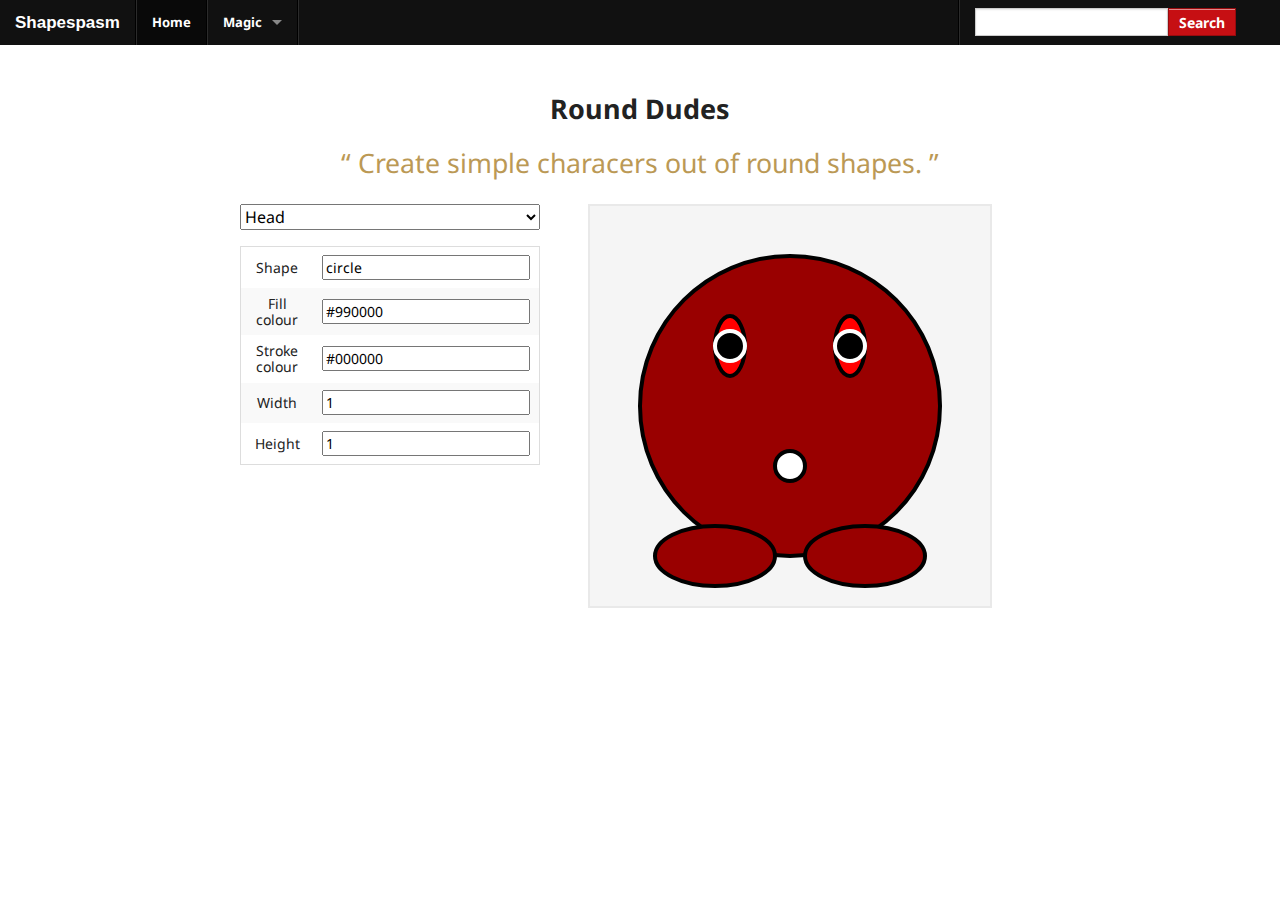
<file: app/index.html>
<!doctype html>
<html lang="en" ng-app="canmango">
<head>
  <meta charset="utf-8">
  <title>Shapespasm - Canvas experiments</title>
	<!-- If you are using CSS version, only link these 2 files, you may add app.css to use for your overrides if you like. -->
		<link rel="stylesheet" href="css/normalize.css" />
		<link rel="stylesheet" href="css/foundation.css" />

		<!-- If you are using the gem version, you need this only -->
		<link rel="stylesheet" href="css/app.css" />

		<script src="js/vendor/custom.modernizr.js"></script>

	<link href='http://fonts.googleapis.com/css?family=Droid+Sans' rel='stylesheet' type='text/css'>
	<link rel="stylesheet" type="text/css" href="css/style.css" />
</head>
<body>
	<div ng-include src="'partials/topbar.html'"></div>

	<div class="content">
  	<div ng-view></div>
	</div>

  <!-- In production use:
  <script src="//ajax.googleapis.com/ajax/libs/angularjs/1.0.7/angular.min.js"></script>
  -->
  <script src="lib/angular/angular.js"></script>
	<script src="js/vendor/easeljs-0.6.1.min.js"></script>
	<script src="js/vendor/three.js"></script> 
	<script src="js/vendor/amplify.store.min.js"></script>
  <script src="js/gameutil.js"></script>
  <script src="js/physii/vector.js"></script>
  <script src="js/physii/matrix.js"></script>
  <script src="js/futilitybelt/dev.js"></script>
  <script src="js/futilitybelt/timing.js"></script>
  <script src="js/futilitybelt/ui.js"></script>
  <script src="js/shaper.js"></script>
  <script src="js/shaper-ui.js"></script>
  <script src="js/shapespasm.js"></script>
  <script src="js/round-dude.js"></script>
  <script src="js/room.js"></script>
  <script src="js/shapin-safari.js"></script>
  <script src="js/walkabout.js"></script>
  <script src="js/threeworld.js"></script>
  <script src="js/app.js"></script>
  <script src="js/services.js"></script>
  <script src="js/controllers.js"></script>
  <script src="js/filters.js"></script>
  <script src="js/directives.js"></script>

	<script>
  document.write('<script src=' +
  ('__proto__' in {} ? 'js/vendor/zepto' : 'js/vendor/jquery') +
  '.js><\/script>')
  </script>

  <script src="js/foundation/foundation.js"></script>
  <script src="js/foundation/foundation.alerts.js"></script>
  <script src="js/foundation/foundation.clearing.js"></script>
  <script src="js/foundation/foundation.cookie.js"></script>
  <script src="js/foundation/foundation.dropdown.js"></script>
  <script src="js/foundation/foundation.forms.js"></script>
  <script src="js/foundation/foundation.joyride.js"></script>
  <script src="js/foundation/foundation.magellan.js"></script>
  <script src="js/foundation/foundation.orbit.js"></script>
  <script src="js/foundation/foundation.placeholder.js"></script>
  <script src="js/foundation/foundation.reveal.js"></script>
  <script src="js/foundation/foundation.section.js"></script>
  <script src="js/foundation/foundation.tooltips.js"></script>
  <script src="js/foundation/foundation.topbar.js"></script>
  <script src="js/foundation/foundation.interchange.js"></script>
  <script>
    $(document).foundation();
  </script>

</body>
</html>
</file>
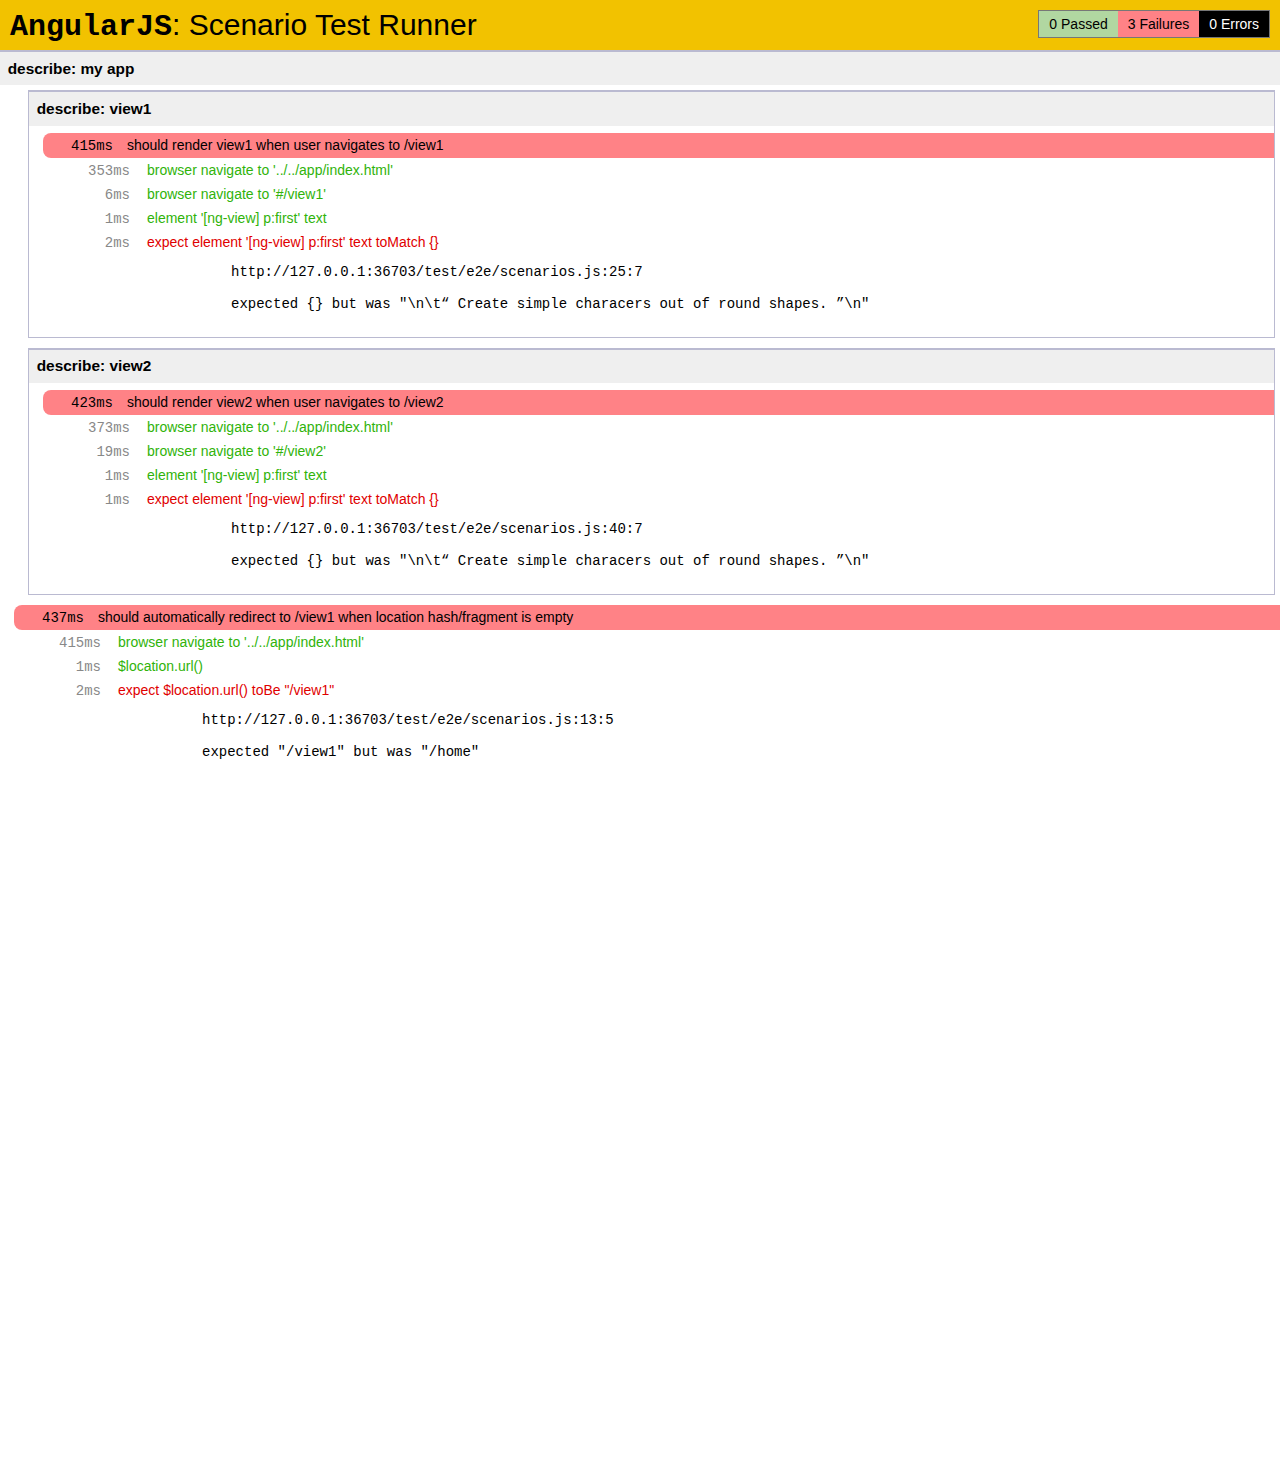
<file: test/e2e/runner.html>
<!doctype html>
<html lang="en">
  <head>
    <title>End2end Test Runner</title>
    <meta charset="utf-8">
    <script src="../lib/angular/angular-scenario.js" ng-autotest></script>
    <script src="scenarios.js"></script>
  </head>
  <body>
  </body>
</html>
</file>
<file: app/css/app.css>
/* app css stylesheet */

.menu {
  list-style: none;
  border-bottom: 0.1em solid black;
  margin-bottom: 2em;
  padding: 0 0 0.5em;
}

.menu:before {
  content: "[";
}

.menu:after {
  content: "]";
}

.menu > li {
  display: inline;
}

.menu > li:before {
  content: "|";
  padding-right: 0.3em;
}

.menu > li:nth-child(1):before {
  content: "";
  padding: 0;
}
</file>
<file: app/css/style.css>
a {
	text-decoration: none;
}

.canmangoCanvas {
	border: 2px solid #e9e9e9;
	background-color: #f5f5f5;
}

#canmangoCanvasUnderlay {
	position: absolute;
	left: 0;
	top: 0;
	z-index: 1;
	border: 2px solid #e9e9e9;
	background-color: #f5f5f5;
}

#canmangoCanvasOverlay {
	position: absolute;
	left: 0;
	top: 0;
	z-index: 2;
}

body, html {
	margin: 0;
	padding: 0;
	font-family: 'Droid Sans', sans-serif;
	height: 100%;
}

.content {
	width: 820px;
	padding: 10px;
	margin: auto;
	background-color: #fff;
	text-align: center;
	overflow: hidden;
}

.canvasControls {
	float: left;
	width: 300px;
}

.canvasDisplay {
	float: right;
	width: 500px;	
	height: 500px;
	position: relative;
}

.content h3 {
	font-family: "Droid Sans", "Helvetica Neue", "Helvetica", Helvetica, Arial, sans-serif;
}

.colorEntry {
	width: 50%;
}

.desc {
	color: #b95;
	font-size: 20pt;
}

.spreadlist {
	list-style-type: none;
	margin: 0;
	padding: 0;
}

.spreadlist li {
	display: inline-block;
	background-color: #cb9;
	color: white;
	margin: 2px;
	border-radius: 5px;
	font-size: 15px;
	height: 30px;
	width: 11%;
	text-align: center;
}

.spreadlist li.specialKey {
	width: auto;
	padding: 0px 10px;
}

.controllist {
	list-style-type: none;
	margin: 0;
	padding: 0;
	text-align: center;
	width: 100%;
}

.controllist li {
	display: inline-block;
	text-align: center;
	margin: 0;
	list-style-type: none;
	width: 30%;
	box-sizing: border-box;
}

.controllist a {
	width: 90%;
	box-sizing: border-box;
	-moz-box-shadow:inset 0px 1px 0px 0px #ffffff;
	-webkit-box-shadow:inset 0px 1px 0px 0px #ffffff;
	box-shadow:inset 0px 1px 0px 0px #ffffff;
	background:-webkit-gradient( linear, left top, left bottom, color-stop(0.05, #ededed), color-stop(1, #dfdfdf) );
	background:-moz-linear-gradient( center top, #ededed 5%, #dfdfdf 100% );
	filter:progid:DXImageTransform.Microsoft.gradient(startColorstr='#ededed', endColorstr='#dfdfdf');
	background-color:#ededed;
	-moz-border-radius:6px;
	-webkit-border-radius:6px;
	border-radius:6px;
	border:1px solid #dcdcdc;
	display:inline-block;
	color:#777777;
	font-family:arial;
	font-size:15px;
	font-weight:bold;
	padding: 6px 0px;
	text-decoration:none;
	text-shadow:1px 1px 0px #ffffff;
}.classname:hover {
	background:-webkit-gradient( linear, left top, left bottom, color-stop(0.05, #dfdfdf), color-stop(1, #ededed) );
	background:-moz-linear-gradient( center top, #dfdfdf 5%, #ededed 100% );
	filter:progid:DXImageTransform.Microsoft.gradient(startColorstr='#dfdfdf', endColorstr='#ededed');
	background-color:#dfdfdf;
}.classname:active {
	position:relative;
	top:1px;
}
/* This imageless css button was generated by CSSButtonGenerator.com */

.mouseArea {
	position: relative;
	display: block;
	border: 1px solid #999;
	margin: 0;
	padding: 0;
	background-color: #cb9;
	height: 400px;
}

.radial {
background: rgb(255,255,255); /* Old browsers */
background: -moz-radial-gradient(center, ellipse cover,  rgba(255,255,255,1) 0%, rgba(229,229,229,1) 100%); /* FF3.6+ */
background: -webkit-gradient(radial, center center, 0px, center center, 100%, color-stop(0%,rgba(255,255,255,1)), color-stop(100%,rgba(229,229,229,1))); /* Chrome,Safari4+ */
background: -webkit-radial-gradient(center, ellipse cover,  rgba(255,255,255,1) 0%,rgba(229,229,229,1) 100%); /* Chrome10+,Safari5.1+ */
background: -o-radial-gradient(center, ellipse cover,  rgba(255,255,255,1) 0%,rgba(229,229,229,1) 100%); /* Opera 12+ */
background: -ms-radial-gradient(center, ellipse cover,  rgba(255,255,255,1) 0%,rgba(229,229,229,1) 100%); /* IE10+ */
background: radial-gradient(ellipse at center,  rgba(255,255,255,1) 0%,rgba(229,229,229,1) 100%); /* W3C */
filter: progid:DXImageTransform.Microsoft.gradient( startColorstr='#ffffff', endColorstr='#e5e5e5',GradientType=1 ); /* IE6-9 fallback on horizontal gradient */

}
</file>
